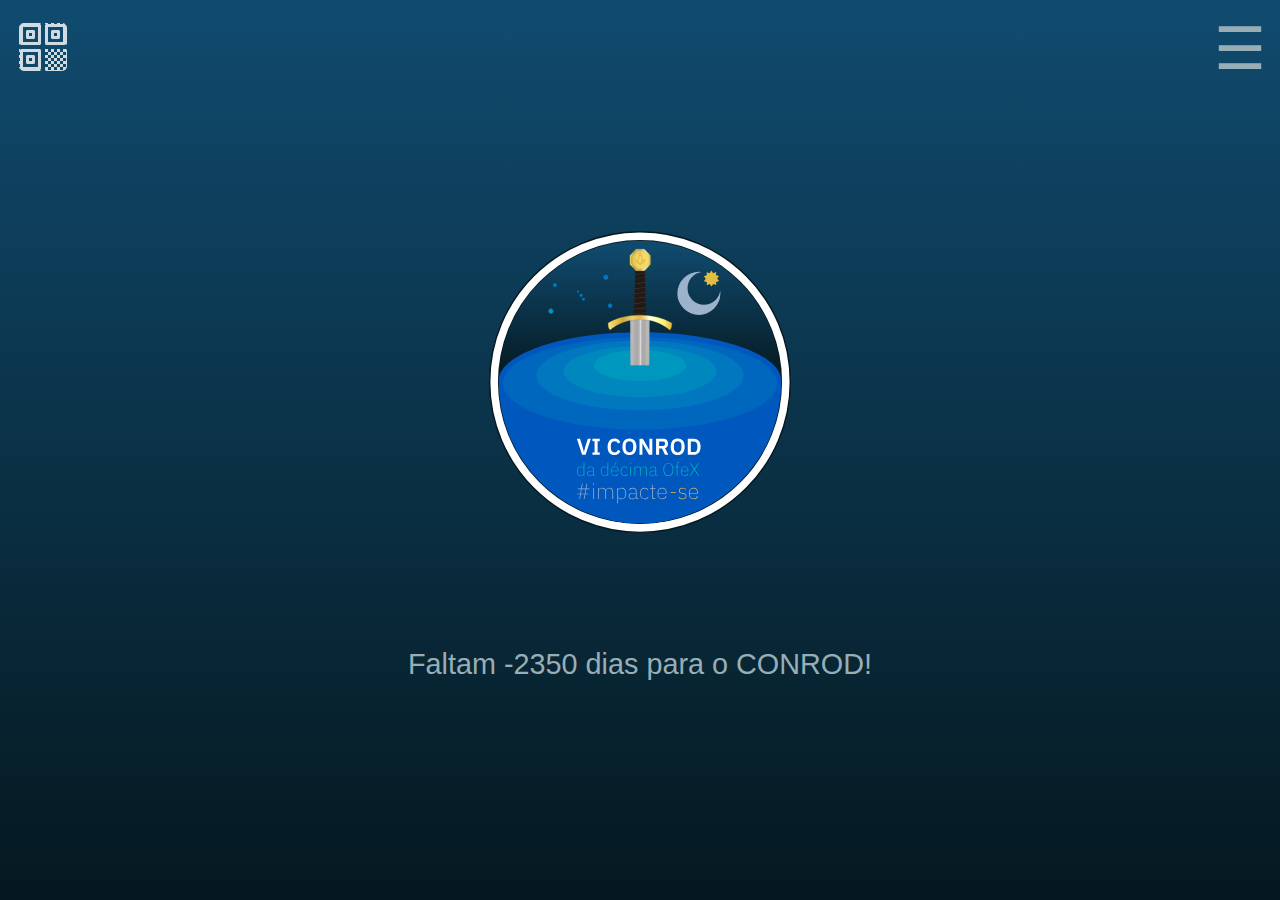
<file: htdocs/desafios.html>
<!DOCTYPE html>
<html lang="pt-br">
    <head>
        <title>VI CONRODE</title>
        <meta charset="utf8">
        <meta name="viewport" content="width=device-width, user-scalable=no, initial-scale=1, maximum-scale=1">
        <meta http-equiv="Cache-Control" content="no-cache, no-store, must-revalidate">
        <meta http-equiv="Pragma" content="no-cache">
        <meta http-equiv="Expires" content="0">

        <link rel="stylesheet" href="./style/bootstrap.min.css">
        <link href="./style/stylesheet.css" rel="stylesheet"> 
        
        <link rel="shortcut icon" type="image/x-icon" href="./favicon.ico">
        <link rel="apple-touch-icon" sizes="72x72" href="./images/icon-72x72.png">
        <link rel="apple-touch-icon" sizes="114x114" href="./images/icon-114x114.png">
        <link rel="icon" sizes="72x72"href="./images/icon-72x72.png">
        <link rel="icon" sizes="114x114"href="./images/icon-114x114.png">
        <meta name="msapplication-square70x70logo" content="./images/icon-70x70.png"/>
        <meta name="msapplication-square150x150logo" content="./images/icon-150x150.png"/>
    </head>
    <body>
        <header class="">
            <button id="btnqrcode" type="button" class="btn" data-toggle="modal" data-target="#scanQRCode"></button>

            <span>☰</span>
            <nav class="nav flex-column">
                <a id="inicio" class="nav-link active">Início</a>
                <a id="desafios" class="nav-link">Desafios</a>
                <a id="sobre" class="nav-link">Sobre</a>
            </nav>    
        </header>

        <!-- Modal -->
        <div id="scanQRCode" class="modal fade" tabindex="-1" role="dialog" aria-labelledby="exampleModalCenterTitle" aria-hidden="true">
            <div class="modal-dialog modal-dialog-centered" role="document">
            <div class="modal-content">
                <div class="modal-header">
                <h5 class="modal-title" id="exampleModalCenterTitle">Desbloqueie o desafio</h5>
                <button type="button" class="close" data-dismiss="modal" aria-label="Close">
                    <span aria-hidden="true">&times;</span>
                </button>
                </div>
                <div class="modal-body">
                    <video id="qrcodecam" poster="./images/camshot.svg"></video>
                </div>
            </div>
            </div>
        </div>
        
        <section id="inicio-sec">
            <div class="vcentering" style="width: 100%; text-align: center;">

                <img id="conrod-log" src="./images/CONCROD.2020.plain.svg">
                <div style="display:block; margin-top: 3rem;">
                    <div id="lotemsg"></div>
                    <br>
                    <h4 id="relogio" style="color:#98aeb6;">Faltam <span>0</span> dias para o CONROD!</h4>
                </div>

            </div>
        </section>

        <section id="sobre-sec">
            <div  class="container">
                <h1>O CONRODE</h1>
                <p>
                    O CONRODE é o encontro regional da 10a Oficialaria Executiva do 
                    Grande Conselho Estadual da Bahia.
                </p>
                <p>
                    Trata-se de uma momento para reencontrar os irmãos de toda a região
                    e nos preparmos para os desafios do novo ano.
                </p>
                <p>
                    Em 2020, o CONROD será realizado na cidade de Sobradinho com a
                    organização do Capítulo Guardiões Templários do Grande Lago.
                </p>
                <h2>Local</h2>
                <p>
                    O CONROD 2020 acontecerá no CEBEC, um espaço criado pela prefeitura
                    para que os jovens da cidade tenham diversas atividades educativas e
                    seja preparados para o futuro. Tudo a ver com a Ordem, não é mesmo?
                </p>
                    <a class="btn btn-outline-primary" style="font-weight: 400;" target="_blank" href="https://www.google.com/maps/place/9%C2%B028'33.5%22S+40%C2%B048'24.0%22W/@-9.4759646,-40.8072524,258m/data=!3m2!1e3!4b1!4m6!3m5!1s0x0:0x0!7e2!8m2!3d-9.4759663!4d-40.80666">
                        📌 Clique aqui para ver como chegar lá!
                    </a>
            </div>
        </section>

        <section id="qrcode-scan-sec">
            <div class="content">
                
            </div>
        </section>

    </body>

    <script src="./javascript/jquery-3.4.1.min.js"></script> 
    <script src="./javascript/bootstrap.min.js"></script>
    <script src="./javascript/popper.min.js"></script>

    <script defer src="./javascript/function.js"></script>

    <script>
        var inicioDosDesafios = new Date('2020-01-15').getTime();
        var fimDosDesafios = new Date('2020-02-15 19:00').getTime();

        //var db = firebase.firestore();

        $(function() {
            getTime();

            $('section:not(#inicio-sec)').fadeIn().addClass('hidden');

            $('header span').click(menuToggle)

            $('header nav a').click(function(event){
                if ($(event.target).hasClass('active') || $(event.target).hasClass('disabled')) return;
            
                $('header nav a.active').removeClass('active')

                $(event.target).addClass('active')

                goToPage('#' + $(event.target).attr('id') + '-sec')

                menuToggle()
            });

        });
    </script>
</html>
</file>
<file: htdocs/style/stylesheet.css>
/* latin */
  @font-face {
    font-family: 'IBM Plex Sans';
    font-style: normal;
    font-weight: 100;
    font-display: swap;
    src: local('IBM Plex Sans Thin'), local('IBMPlexSans-Thin'), url('./IBM_Plex_Sans/IBMPlexSans-ExtraLight.ttf') format('ttf');
    unicode-range: U+0000-00FF, U+0131, U+0152-0153, U+02BB-02BC, U+02C6, U+02DA, U+02DC, U+2000-206F, U+2074, U+20AC, U+2122, U+2191, U+2193, U+2212, U+2215, U+FEFF, U+FFFD;
  }
  /* latin */
  @font-face {
    font-family: 'IBM Plex Sans';
    font-style: normal;
    font-weight: 300;
    font-display: swap;
    src: local('IBM Plex Sans Light'), local('IBMPlexSans-Light'), url('./IBM_Plex_Sans/IBMPlexSans-Light.ttf') format('ttf');
    unicode-range: U+0000-00FF, U+0131, U+0152-0153, U+02BB-02BC, U+02C6, U+02DA, U+02DC, U+2000-206F, U+2074, U+20AC, U+2122, U+2191, U+2193, U+2212, U+2215, U+FEFF, U+FFFD;
  }
  /* latin */
  @font-face {
    font-family: 'IBM Plex Sans';
    font-style: normal;
    font-weight: 400;
    font-display: swap;
    src: local('IBM Plex Sans'), local('IBMPlexSans'), url('./IBM_Plex_Sans/IBMPlexSans-Regular.ttf') format('ttf');
    unicode-range: U+0000-00FF, U+0131, U+0152-0153, U+02BB-02BC, U+02C6, U+02DA, U+02DC, U+2000-206F, U+2074, U+20AC, U+2122, U+2191, U+2193, U+2212, U+2215, U+FEFF, U+FFFD;
  }
  /* latin */
  @font-face {
    font-family: 'IBM Plex Sans';
    font-style: normal;
    font-weight: 600;
    font-display: swap;
    src: local('IBM Plex Sans SemiBold'), local('IBMPlexSans-SemiBold'), url('./IBM_Plex_Sans/IBMPlexSans-SemiBold.ttf') format('ttf');
    unicode-range: U+0000-00FF, U+0131, U+0152-0153, U+02BB-02BC, U+02C6, U+02DA, U+02DC, U+2000-206F, U+2074, U+20AC, U+2122, U+2191, U+2193, U+2212, U+2215, U+FEFF, U+FFFD;
  }
  

html, body { 
    height: 100%;

    max-height: 100%;

    margin: 0; 
    
    padding: 0; 
    font-family: 'IBM Plex Sans', sans-serif; 
    font-weight: 100; 
    font-size: 1.2rem; 
}

p, ul {
    font-family: 'IBM Plex Sans', sans-serif; 
    font-weight: 100; 
    font-size: 1.2rem;

    background: #fff;
    color: #222224;
    border-radius: 0.5rem;
}

p{
    padding: 0.5rem;

    text-align: justify;
}

.hidden { 
    visibility: hidden; 
    min-height: 0 !important;
    max-height: 0 !important; 
    height: 0 !important; 
    padding: 0!important;
}

.hcentering { margin: 0 auto; }

.vcentering {
    position: absolute;
    top: 50%;
    transform: translateY(-50%);
}


#inicio-sec {
    position: fixed;
    padding: 0 !important;
    margin: 0 !important;
}

section {
    color: #324247;
    min-height: 100%;
    width: 100%;

    padding-top: 5rem;
    padding-bottom: 3rem;

    background: rgb(16,75,111);
    background: linear-gradient(180deg, rgba(16,75,111,1) 0%, rgba(5,24,31,1) 100%); 
}


#conrod-log {
    display: block;
    width: 18rem;
    height: auto;
    margin: 0 auto;
}

#conrod-minlog {
    position: fixed;
    top: 0.5rem;
    left: 1rem;;
    display: block;
    width: 4rem;
    height: auto;
}

header {
    position: fixed;
    display: block;
    background: transparent;
    width: 5rem;
    height: 5rem;
    right: 0.3rem;
    padding: 0.3rem 0.7rem 0.3rem;
    top: 0.3rem;
    z-index: 1000;

    -webkit-transition: all 0.5s ease;
    -moz-transition: all 0.5s ease;
    -o-transition: all 0.5s ease;
    transition: all 0.5s ease;
}

header.active {
    width: 15rem;
    height: auto;
    background: #fff;
    border-radius: 5%;
    color: #104b6f;
    -webkit-box-shadow: 0 0 5px 0 rgba(0,0,0,0.8);
    box-shadow: 0 0 5px 0 rgba(0,0,0,0.8);
}


header nav {
    visibility: hidden;    
}

header nav .nav-link.disabled {
    color: #adafb4
}

header nav .nav-link.active {
    font-weight: 600;
}

header nav .nav-link {
    font-weight: 300;
}

header.active nav {
    visibility: visible;
}

header span {
    display: block;
    font-size: 3rem;
    text-align: center;
    padding: 0.3rem 0.7rem 0.3rem;
    width: 5rem;
    height: 5rem;
    color: #98aeb6;
    margin-top: -0.6rem;

    -webkit-transition: all 0.5s ease;
    -moz-transition: all 0.5s ease;
    -o-transition: all 0.5s ease;
    transition: all 0.5s ease;
}

header.active span {
    margin-top: -0.3rem;
    margin-left: -0.3rem;

    color: #104b6f;

    -ms-transform: rotate(-90deg); /* IE 9 */
    -webkit-transform: rotate(-90deg); /* Safari prior 9.0 */
    transform: rotate(-90deg); /* Standard syntax */
}

h1, h2, h3 { color: #fff; text-align: center;}

label {
    color: #fff;
    font-weight: 300;
}

.custom-switch {
    height: 3rem;
}

label.custom-control-label::before {
    height: 2.7rem !important;
    width: 3.5rem !important;
}

label.custom-control-label::after {
    height: 2.5rem !important;
    width: 2.5rem !important;
    border-radius: 50%;
}

fieldset {
    background: rgba(0,0,0,0.2);
    border-radius: 10px;
    padding: 2rem;
}

fieldset legend {
    font-family: 'IBM Plex Sans', sans-serif; 
    font-weight: 600;
    color: #98aeb6;
}

.form-check-input {
    transform: scale(2);
}

.comdesconto {
    color: #28a745 !important;
}

#resultado span {
    font-weight: 600;
    color: #dc3545;
}

ul li span {
    font-weight: 300;
}

.bancos {
    background: #fff;
    padding: 0;
    margin: .178rem;
    border-radius: 15px;
}

.bancos div {
    padding: .8rem;
}

.bancos img {
    width: 100%;
}

.inscricoes_abertas {
    color: rgb(22, 150, 50); font-weight: 600;
}

.inscricoes_encerradas {
    color: rgb(150, 22, 22); font-weight: 600;
}

#linsc a:nth-child(even), #linsc a:nth-child(even) p {
    background-color: #acacac;
}

#totaldalista, #vlrpago {
    
}

.linscTopBar {
    font-size: 0.8rem;
}

.semkit {
    visibility: hidden;
    height: 0;
    padding: 0;
    margin: 0;
}

.comkit {
    visibility: visible;
}


#qrcodecam {
    display: block;
    background: #000;
    width: 15rem;
    height: 15rem;
    border-radius: 4rem;
    margin-left: auto;
    margin-right: auto;
}

#btnqrcode {
    position: fixed;
    background-image: url('../images/qr-code-scan-svgrepo-com.svg');
    background-size: contain;
    display: block;
    font-size: 3rem;
    width: 2.5rem;
    height: 2.5rem;
    float: left;
    left: 1rem;
    margin-top: 0.6rem;

}
</file>
